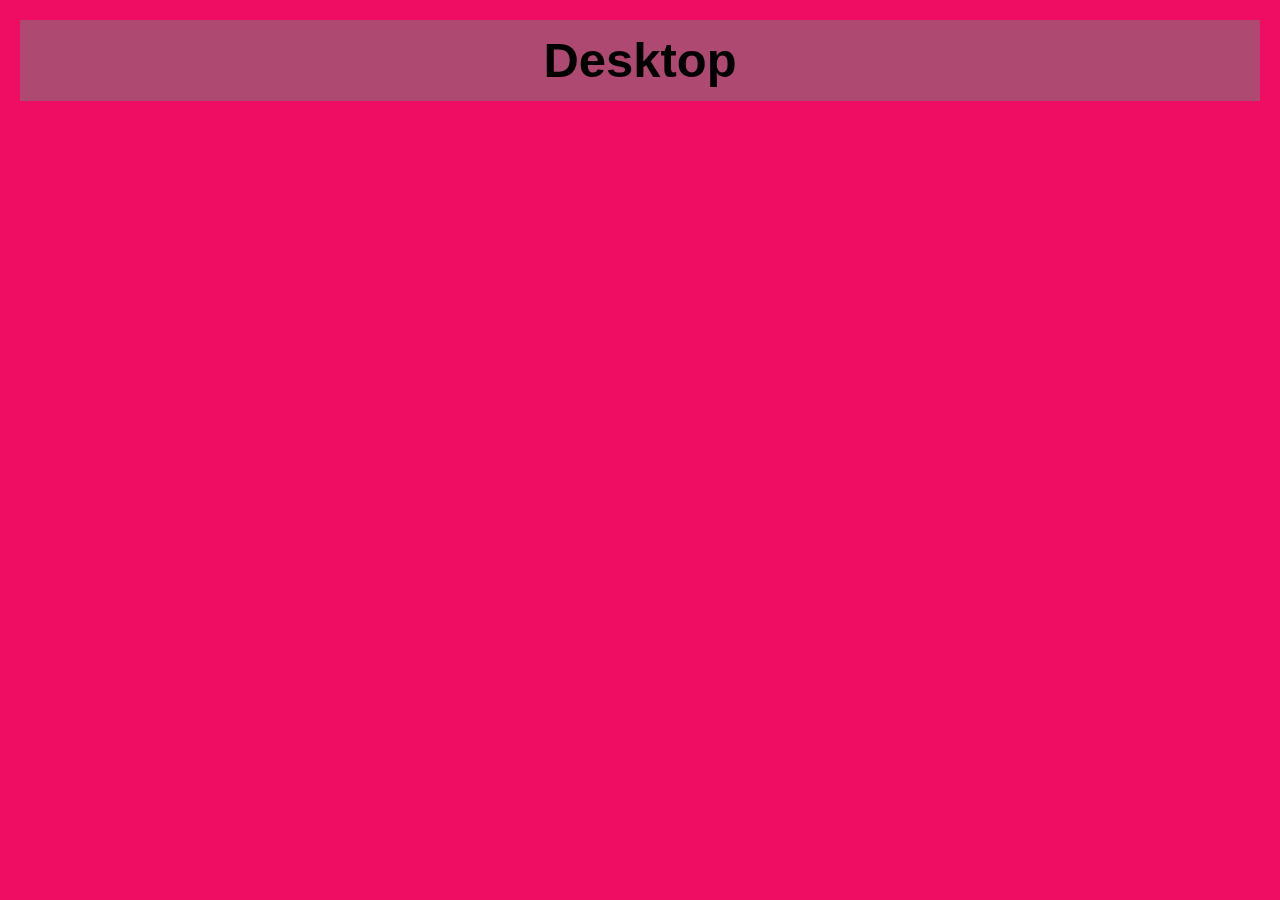
<file: mobile first responsive/index.html>
<!DOCTYPE html>
<html lang="en">
<head>
    <meta charset="UTF-8">
    <meta name="viewport" content="width=device-width, initial-scale=1.0">
    <title>Mobi First Responsive Design</title>
    <link rel="stylesheet" href="styles.css">
</head>
<body>
    <div class="container">
        <h1></h1>
    </div>
</body>
</html>
</file>
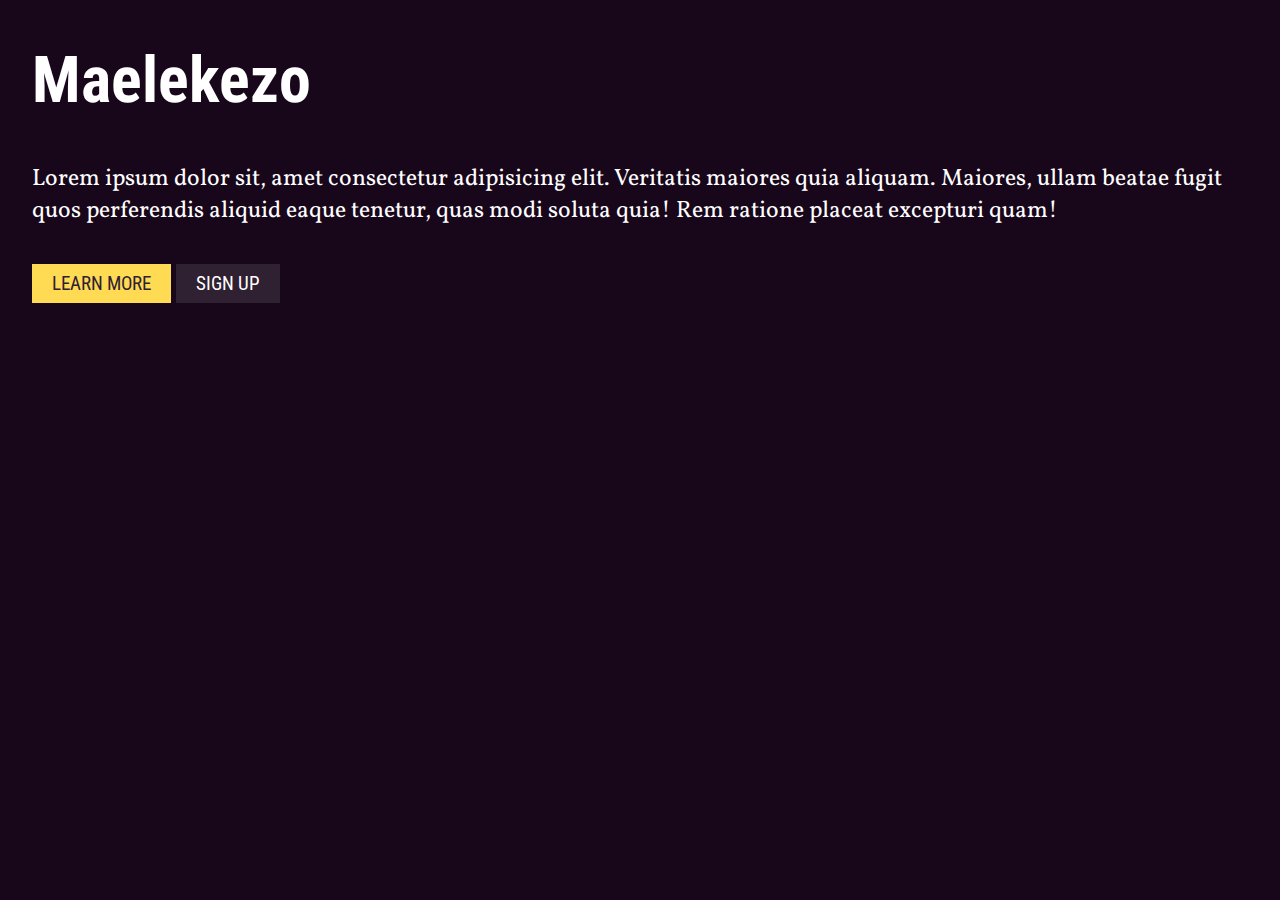
<file: saturday/index.html>
<!DOCTYPE html>
<html lang="en">
<head>
    <meta charset="UTF-8">
    <meta name="viewport" content="width=device-width, initial-scale=1.0">
    <link rel="stylesheet" href="style-3.css">
    <title>Saturdays</title>
</head>
<body>
    <div class="wrapper">
        <h1 class="heading">
            Maelekezo
        </h1>
        <div class="text-wrapper">
            <p class="paragraph">
                Lorem ipsum dolor sit, amet consectetur adipisicing elit. Veritatis maiores quia aliquam. Maiores, ullam beatae fugit quos perferendis aliquid eaque tenetur, quas modi soluta quia! Rem ratione placeat excepturi quam!
            </p>
        </div>
    
        <button class="btn">Learn More</button>
        <button class="btn__cta">Sign Up</button>
    </div>
</body>
</html>
</file>
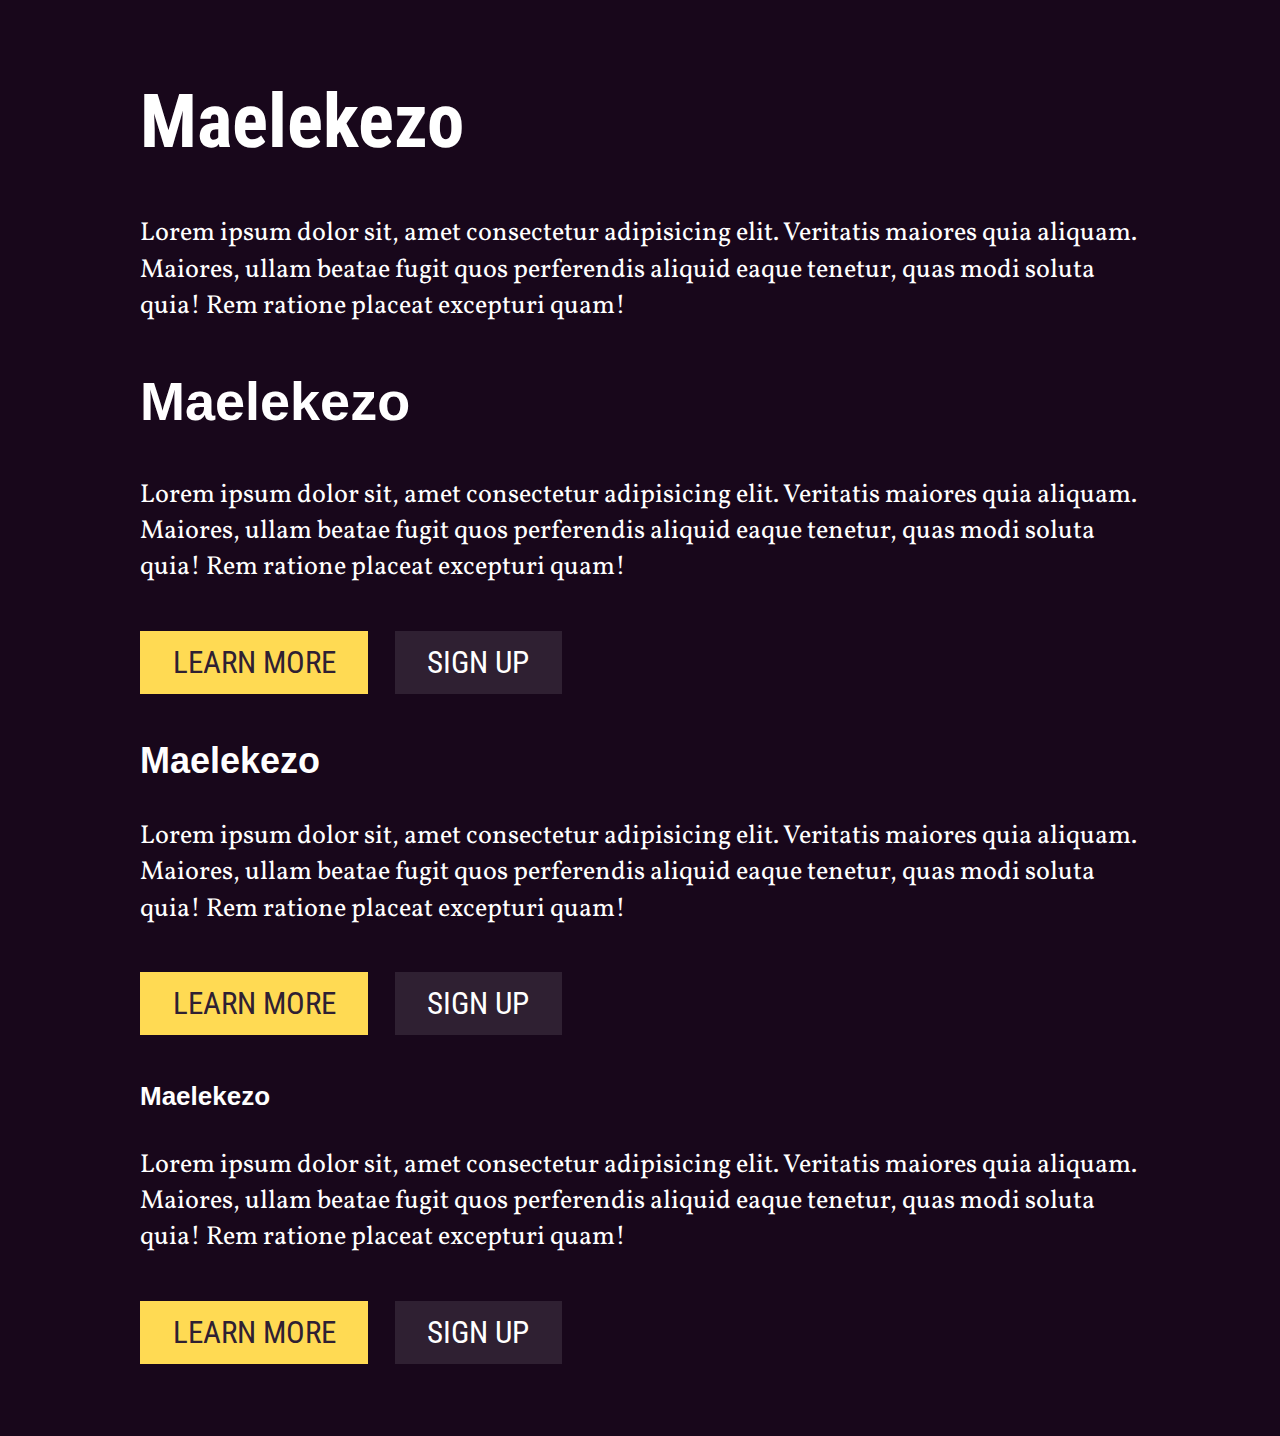
<file: saturday/index-2.html>
<!DOCTYPE html>
<html lang="en">
<head>
    <meta charset="UTF-8">
    <meta name="viewport" content="width=device-width, initial-scale=1.0">
    <link rel="stylesheet" href="style-4.css">
    <title>Saturdays</title>
</head>
<body>
    <div class="wrapper">
        <h1 class="heading">
            Maelekezo
        </h1>
        <div class="text-wrapper">
            <p class="paragraph">
                Lorem ipsum dolor sit, amet consectetur adipisicing elit. Veritatis maiores quia aliquam. Maiores, ullam beatae fugit quos perferendis aliquid eaque tenetur, quas modi soluta quia! Rem ratione placeat excepturi quam!
            </p>
        </div>
    </div>
    <div class="wrapper">
        <h2>
            Maelekezo
        </h2>
        <div class="text-wrapper">
            <p class="paragraph">
                Lorem ipsum dolor sit, amet consectetur adipisicing elit. Veritatis maiores quia aliquam. Maiores, ullam beatae fugit quos perferendis aliquid eaque tenetur, quas modi soluta quia! Rem ratione placeat excepturi quam!
            </p>
        </div>
    
        <button class="btn">Learn More</button>
        <button class="btn__cta">Sign Up</button>
    </div>
    <div class="wrapper">
        <h3>
            Maelekezo
        </h3>
        <div class="text-wrapper">
            <p class="paragraph">
                Lorem ipsum dolor sit, amet consectetur adipisicing elit. Veritatis maiores quia aliquam. Maiores, ullam beatae fugit quos perferendis aliquid eaque tenetur, quas modi soluta quia! Rem ratione placeat excepturi quam!
            </p>
        </div>
    
        <button class="btn">Learn More</button>
        <button class="btn__cta">Sign Up</button>
    </div>
    <div class="wrapper">
        <h4>
            Maelekezo
        </h4>
        <div class="text-wrapper">
            <p class="paragraph">
                Lorem ipsum dolor sit, amet consectetur adipisicing elit. Veritatis maiores quia aliquam. Maiores, ullam beatae fugit quos perferendis aliquid eaque tenetur, quas modi soluta quia! Rem ratione placeat excepturi quam!
            </p>
        </div>
    
        <button class="btn">Learn More</button>
        <button class="btn__cta">Sign Up</button>
    </div>
</body>
</html>
</file>
<file: mobile first responsive/styles.css>
* {
  padding: 0;
  margin: 0;
  -webkit-box-sizing: border-box;
          box-sizing: border-box;
}

html {
  font-size: calc(16px + 6 * ((100vw - 320px) / 680));
}

body {
  font-family: 'Roboto', sans-serif;
}

.container {
  padding: .5rem;
  display: -webkit-box;
  display: -ms-flexbox;
  display: flex;
  -webkit-box-pack: center;
      -ms-flex-pack: center;
          justify-content: center;
  background-color: rgba(124, 124, 124, 0.555);
  margin: .825rem;
}

body {
  background-color: aquamarine;
}

body .container h1::before {
  content: 'Mobile';
}

@media screen and (min-width: 700px) {
  body {
    background-color: #3519cf;
  }
  body .container h1::before {
    content: 'Tablet';
  }
}

@media screen and (min-width: 1000px) {
  body {
    background-color: #ee0d63;
  }
  body .container h1::before {
    content: 'Desktop';
  }
}
/*# sourceMappingURL=styles.css.map */
</file>
<file: saturday/style-3.css>
@import url("https://fonts.googleapis.com/css2?family=Roboto+Condensed:ital,wght@0,300;0,400;0,700;1,300&family=Vollkorn:ital,wght@0,400;0,500;1,400;1,500&display=swap");
body {
  font-size: calc(16px + (26 - 16) * ((100vw - 300px) / (1600 - 300)));
  background-color: #18071B;
  color: #FFFFFF;
}

/* Demo Specific Styles */
body {
  line-height: 1.2;
  padding: 0 2em;
}

@media screen and (min-width: 320px) {
  body {
    padding: 0 1em;
  }
}

.heading {
  font-size: 4rem;
  font-family: 'Roboto Condensed', sans-serif;
}

@media screen and (max-width: 320px) {
  .heading {
    font-size: 2rem;
  }
}

p {
  font-family: 'Vollkorn', serif;
  line-height: 1.4;
}

button {
  display: inline-block;
  text-align: center;
  background-color: #FFDA53;
  color: #2F2032;
  outline: none;
  border: none;
  padding: .5rem 1.25rem;
  font-size: 1.2rem;
  font-family: 'Roboto Condensed', sans-serif;
  text-transform: uppercase;
}

.btn__cta {
  color: white;
  background-color: #2F2032;
  margin-left: 1.25rem;
}

@media screen and (min-width: 320px) {
  .btn__cta {
    margin-top: .75rem;
    margin-left: 0;
  }
}
/*# sourceMappingURL=style-3.css.map */
</file>
<file: saturday/style-4.css>
@import url("https://fonts.googleapis.com/css2?family=Roboto+Condensed:ital,wght@0,300;0,400;0,700;1,300&family=Vollkorn:ital,wght@0,400;0,500;1,400;1,500&display=swap");
html {
  font-size: 16px;
}

@media screen and (min-width: 320px) {
  html {
    font-size: calc(16px + 10 * ((100vw - 320px) / 680));
  }
}

@media screen and (min-width: 1000px) {
  html {
    font-size: 26px;
  }
}

body {
  background-color: #18071B;
  color: #FFFFFF;
  max-width: 1000px;
  padding: 1rem;
  margin: 0 auto;
  font-family: -apple-system, BlinkMacSystemFont, "Segoe UI", Roboto, Helvetica, Arial, sans-serif, "Apple Color Emoji", "Segoe UI Emoji", "Segoe UI Symbol";
}

p {
  font-family: 'Vollkorn', serif;
  line-height: 1.4;
}

.heading {
  font-size: 2.90304rem;
  font-family: 'Roboto Condensed', sans-serif;
}

button {
  display: inline-block;
  text-align: center;
  background-color: #FFDA53;
  color: #2F2032;
  outline: none;
  border: none;
  padding: .5rem 1.25rem;
  font-size: 1.2rem;
  font-family: 'Roboto Condensed', sans-serif;
  text-transform: uppercase;
}

.btn {
  margin-right: .75rem;
}

.btn__cta {
  color: white;
  background-color: #2F2032;
  margin-left: .75rem;
}

@media screen and (min-width: 320px) {
  .btn__cta {
    margin-top: .75rem;
    margin-left: 0;
  }
}

h1 {
  font-size: 2.0736rem;
}

h1 {
  font-size: 27.648px;
}

@media screen and (min-width: 320px) {
  h1 {
    font-size: calc(27.648px + 26.352 * ((100vw - 320px) / 680));
  }
}

@media screen and (min-width: 1000px) {
  h1 {
    font-size: 54px;
  }
}

h2 {
  font-size: 1.728rem;
}

h2 {
  font-size: 27.648px;
}

@media screen and (min-width: 320px) {
  h2 {
    font-size: calc(27.648px + 26.352 * ((100vw - 320px) / 680));
  }
}

@media screen and (min-width: 1000px) {
  h2 {
    font-size: 54px;
  }
}

h3 {
  font-size: 1.44rem;
}

h3 {
  font-size: 23.04px;
}

@media screen and (min-width: 320px) {
  h3 {
    font-size: calc(23.04px + 12.96 * ((100vw - 320px) / 680));
  }
}

@media screen and (min-width: 1000px) {
  h3 {
    font-size: 36px;
  }
}

.wrapper {
  margin: 1.75rem 0;
}
/*# sourceMappingURL=style-4.css.map */
</file>
